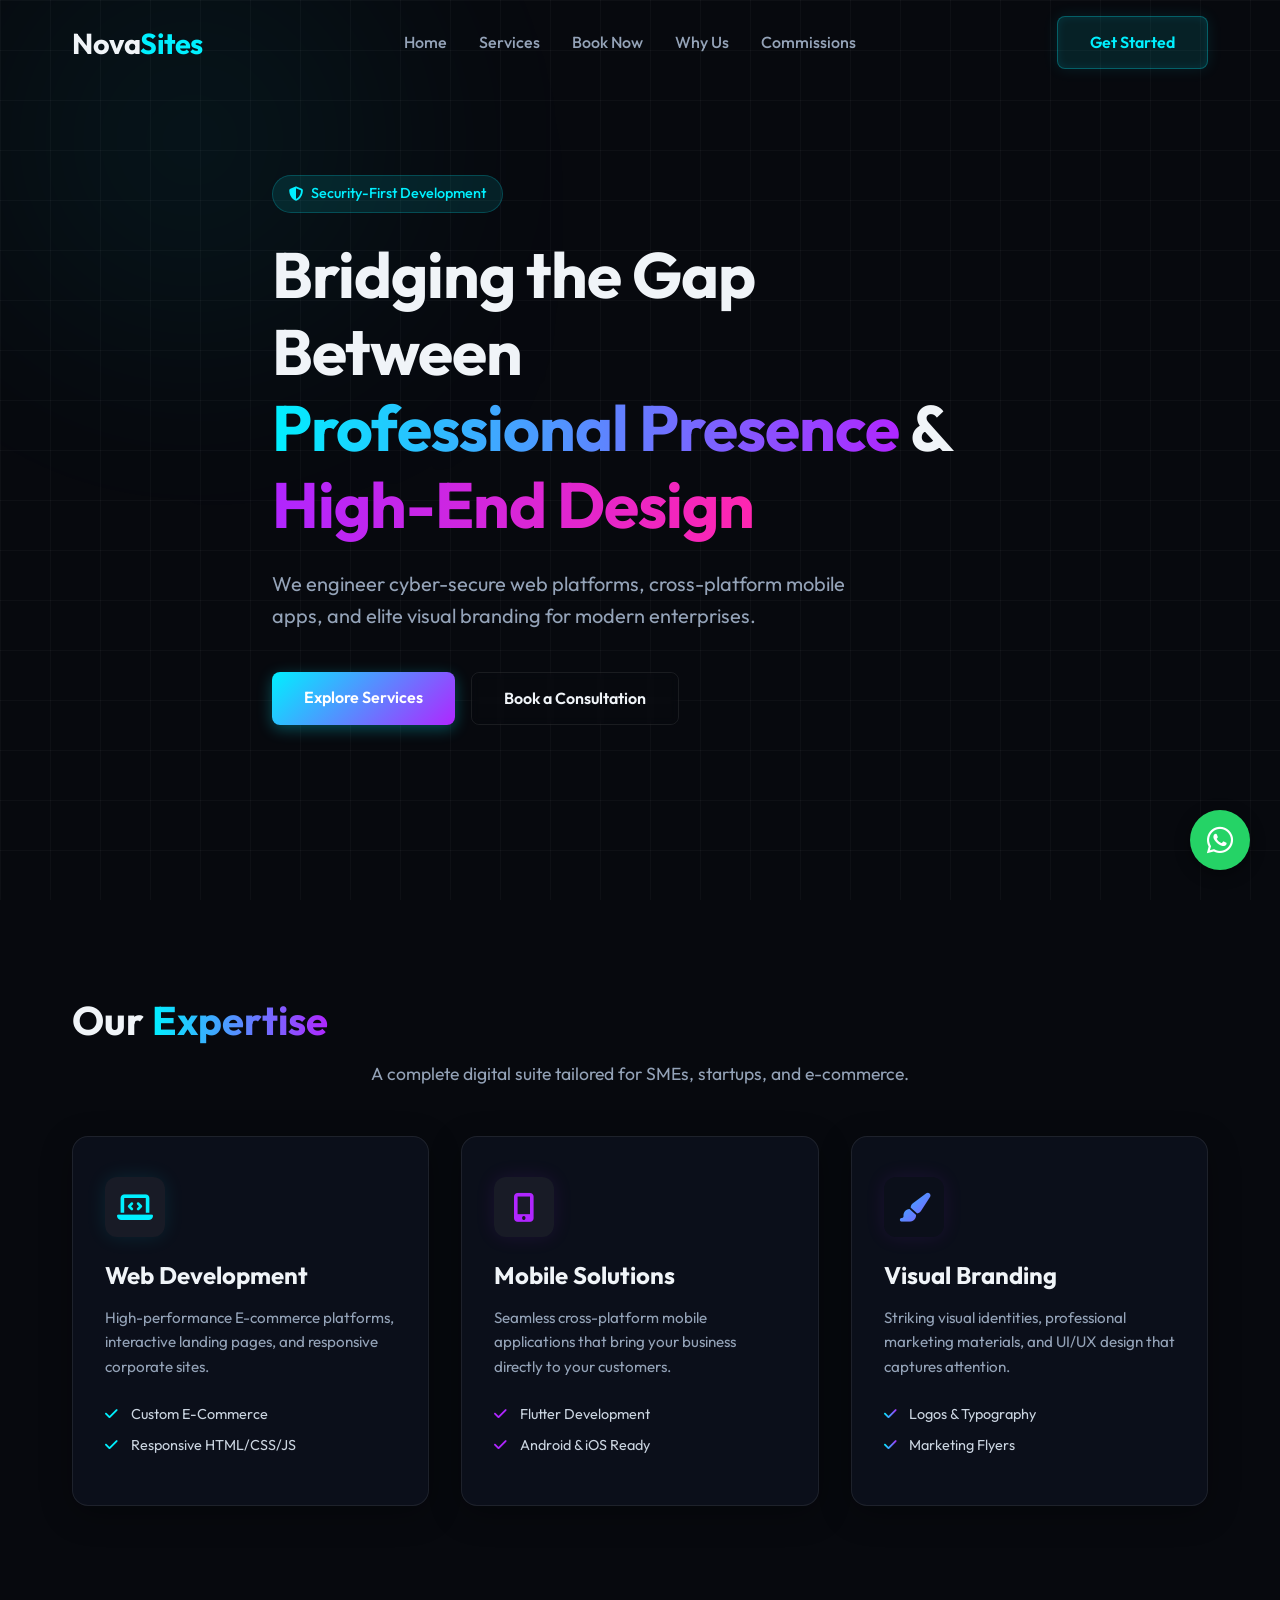
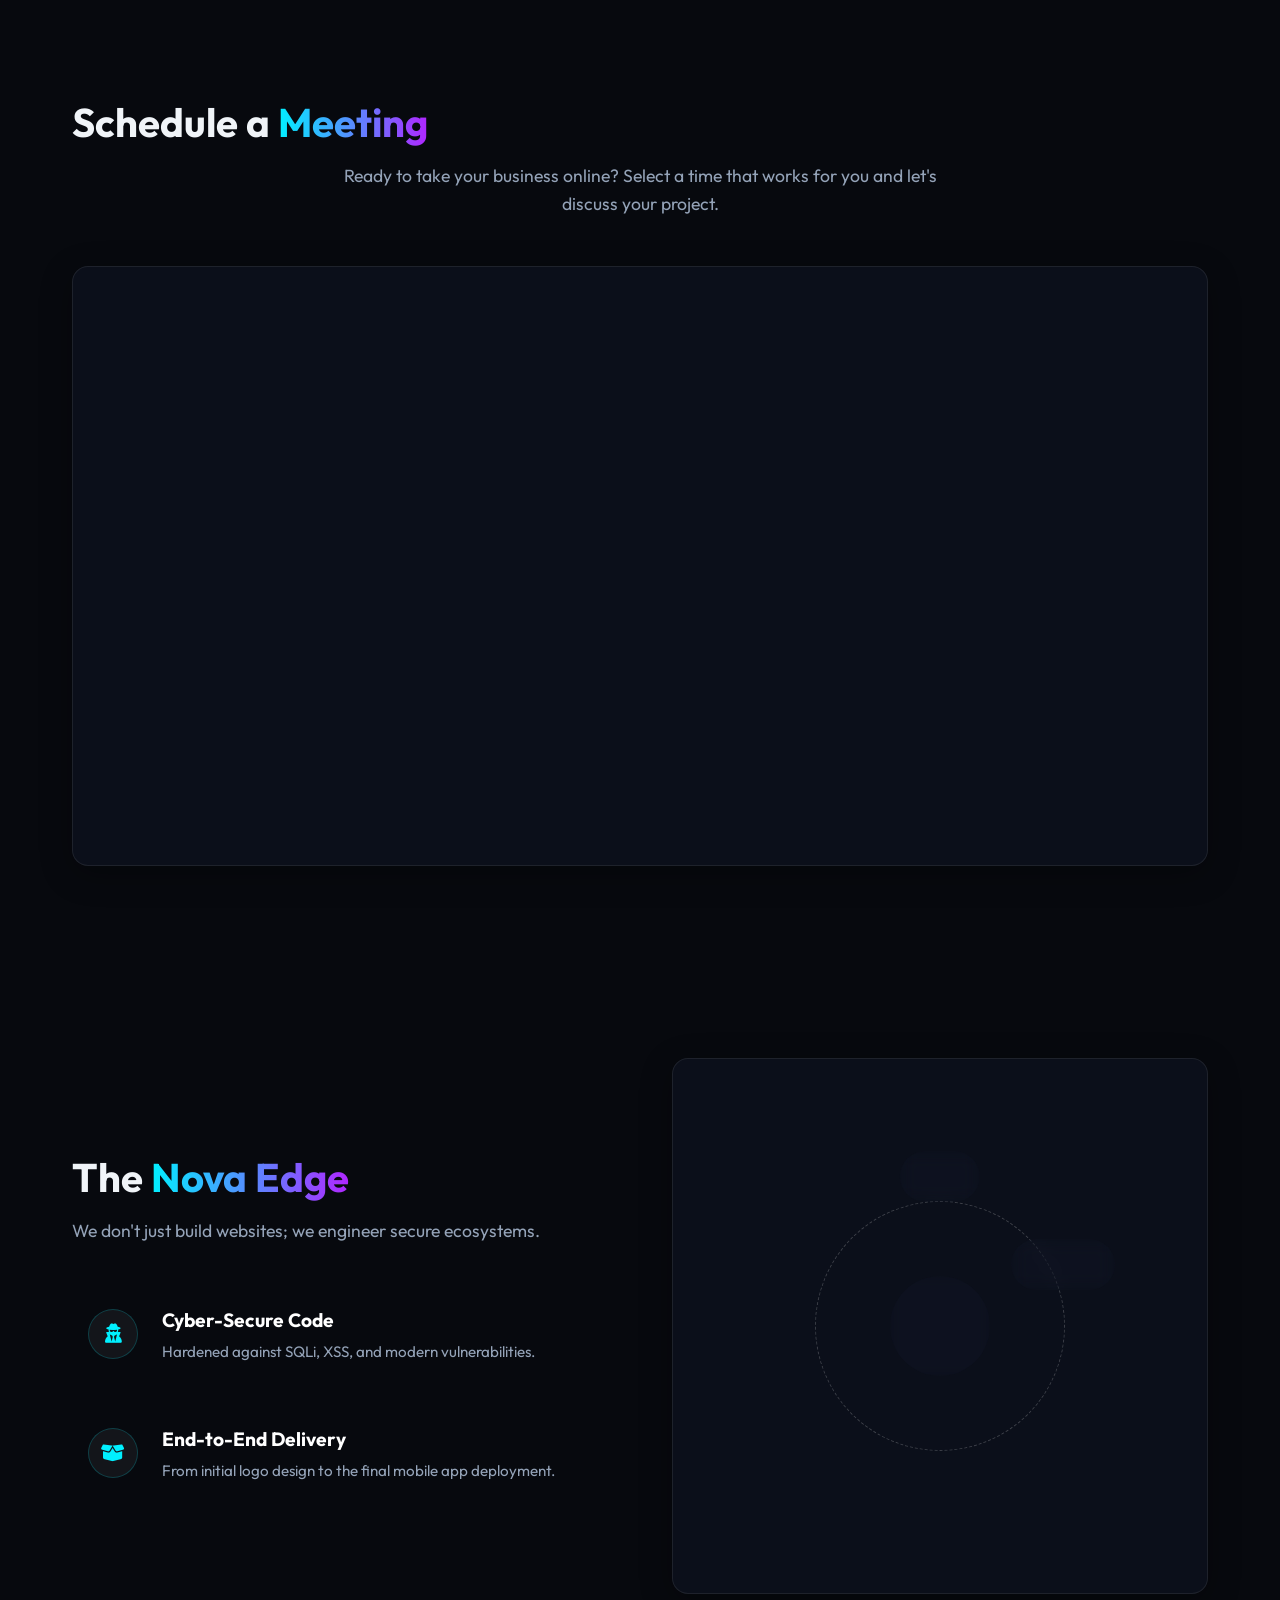
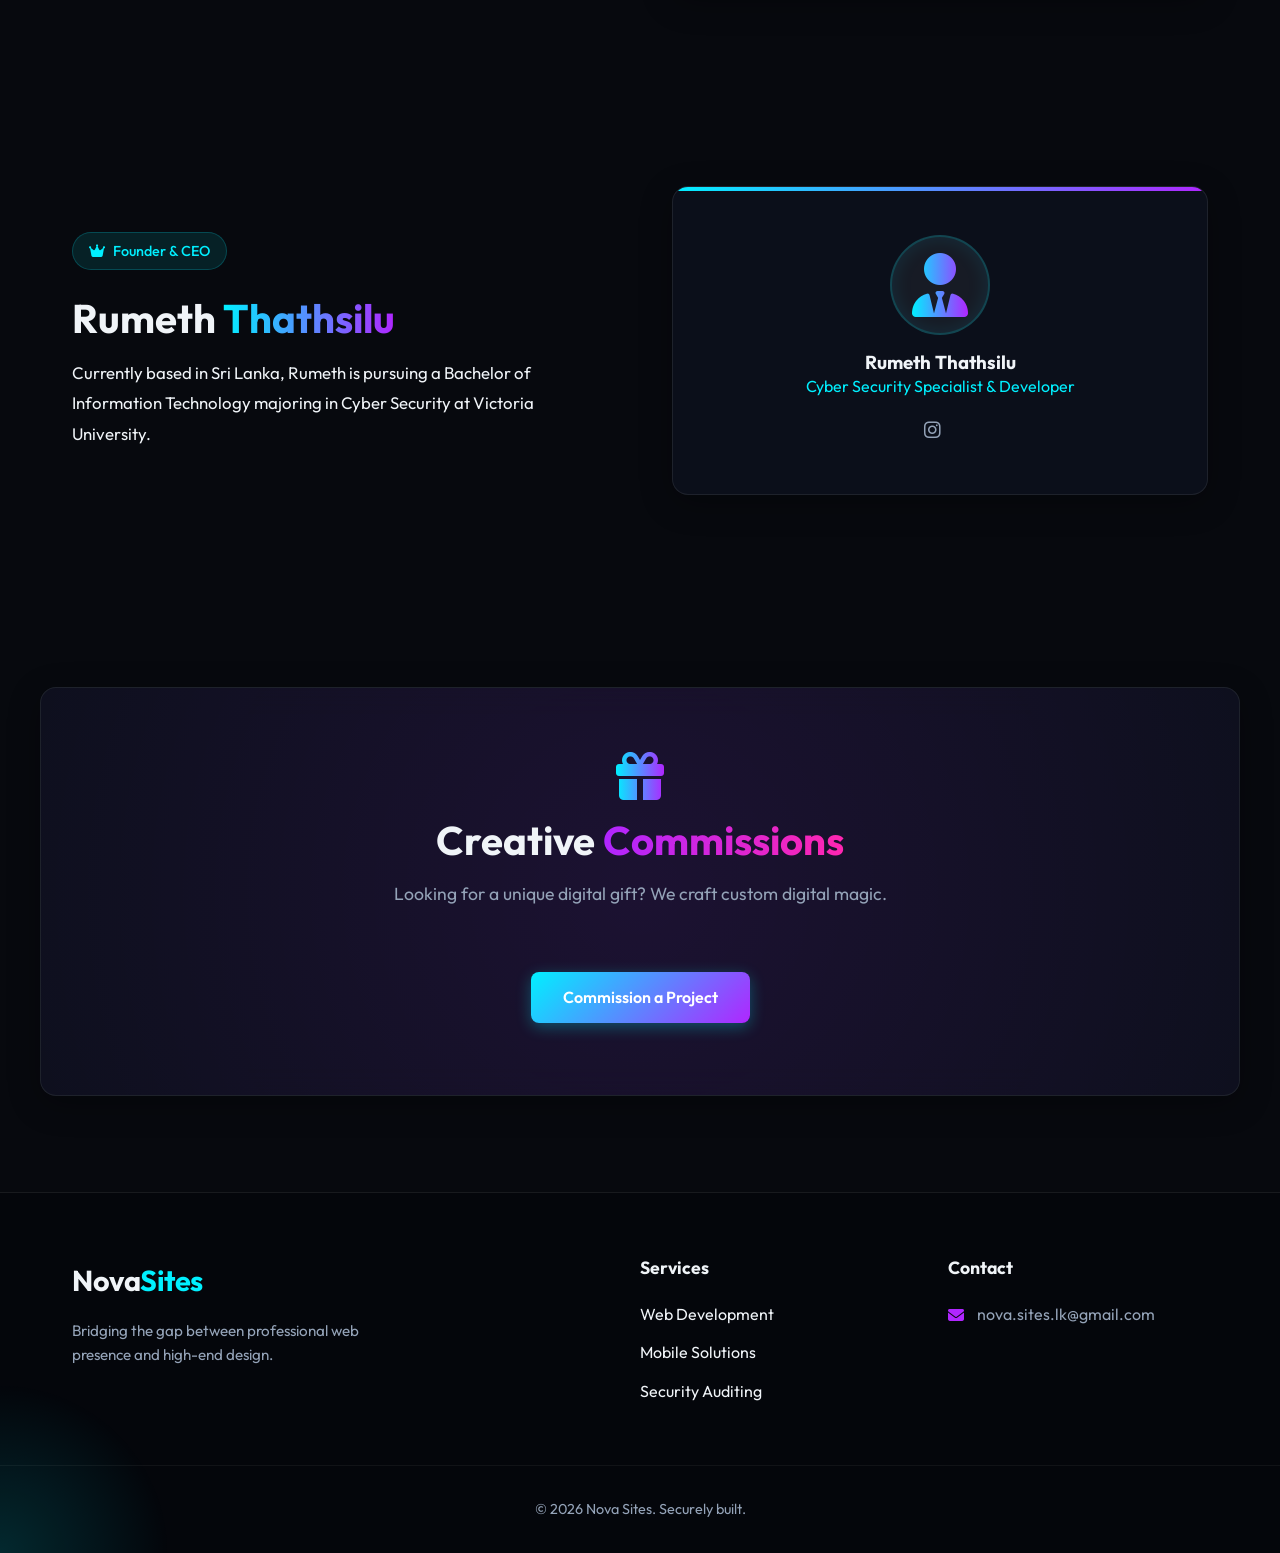
<file: index.html>
<!DOCTYPE html>
<html lang="en">

<head>
    <meta charset="UTF-8">
    <meta name="viewport" content="width=device-width, initial-scale=1.0">
    <title>Nova Sites | Cyber-Secure Web & App Development</title>
    <meta name="description"
        content="Nova Sites: Professional e-commerce, corporate web development, mobile solutions, and visual branding with a security-first approach.">
    <link rel="preconnect" href="https://fonts.googleapis.com">
    <link rel="preconnect" href="https://fonts.gstatic.com" crossorigin>
    <link href="https://fonts.googleapis.com/css2?family=Outfit:wght@300;400;500;700&display=swap" rel="stylesheet">
    <link rel="stylesheet" href="https://cdnjs.cloudflare.com/ajax/libs/font-awesome/6.4.0/css/all.min.css">
    <link rel="stylesheet" href="styles.css">
</head>

<body>
    <div class="background-glow"></div>
    <div class="background-grid"></div>

    <header class="glass-nav sticky">
        <div class="nav-container">
            <a href="#" class="brand-logo">
                <span class="nova">Nova</span><span class="sites">Sites</span>
            </a>
            <nav class="desktop-menu">
                <a href="#home">Home</a>
                <a href="#services">Services</a>
                <a href="#booking">Book Now</a>
                <a href="#why-us">Why Us</a>
                <a href="#commissions">Commissions</a>
            </nav>
            <a href="#booking" class="btn btn-glow">Get Started</a>
            <button class="mobile-menu-btn" aria-label="Toggle Menu">
                <i class="fas fa-bars"></i>
            </button>
        </div>
        <nav class="mobile-menu glass-panel">
            <a href="#home" class="mobile-link">Home</a>
            <a href="#services" class="mobile-link">Services</a>
            <a href="#booking" class="mobile-link">Book Now</a>
            <a href="#why-us" class="mobile-link">Why Us</a>
            <a href="#commissions" class="mobile-link">Commissions</a>
            <a href="#booking" class="btn btn-glow w-full text-center">Get Started</a>
        </nav>
    </header>

    <main>
        <section id="home" class="hero section-padding">
            <div class="container hero-content">
                <div class="hero-badge reveal-up">
                    <i class="fas fa-shield-alt"></i> Security-First Development
                </div>
                <h1 class="hero-title reveal-up delay-1">
                    Bridging the Gap Between <br>
                    <span class="text-gradient">Professional Presence</span> & <br>
                    <span class="text-gradient-alt">High-End Design</span>
                </h1>
                <p class="hero-subtitle reveal-up delay-2">
                    We engineer cyber-secure web platforms, cross-platform mobile apps, and elite visual branding for
                    modern enterprises.
                </p>
                <div class="hero-actions reveal-up delay-3">
                    <a href="#services" class="btn btn-primary">Explore Services</a>
                    <a href="#booking" class="btn btn-outline">Book a Consultation</a>
                </div>
            </div>
        </section>

        <section id="services" class="services section-padding relative">
            <div class="container">
                <div class="section-header reveal-up">
                    <h2 class="section-title">Our <span class="text-gradient">Expertise</span></h2>
                    <p class="section-desc">A complete digital suite tailored for SMEs, startups, and e-commerce.</p>
                </div>

                <div class="services-grid">
                    <div class="service-card glass-panel reveal-up">
                        <div class="service-icon icon-cyan">
                            <i class="fas fa-laptop-code"></i>
                        </div>
                        <h3>Web Development</h3>
                        <p>High-performance E-commerce platforms, interactive landing pages, and responsive corporate sites.</p>
                        <ul class="feature-list">
                            <li><i class="fas fa-check text-cyan"></i> Custom E-Commerce</li>
                            <li><i class="fas fa-check text-cyan"></i> Responsive HTML/CSS/JS</li>
                        </ul>
                    </div>

                    <div class="service-card glass-panel reveal-up delay-1">
                        <div class="service-icon icon-purple">
                            <i class="fas fa-mobile-alt"></i>
                        </div>
                        <h3>Mobile Solutions</h3>
                        <p>Seamless cross-platform mobile applications that bring your business directly to your customers.</p>
                        <ul class="feature-list">
                            <li><i class="fas fa-check text-purple"></i> Flutter Development</li>
                            <li><i class="fas fa-check text-purple"></i> Android & iOS Ready</li>
                        </ul>
                    </div>

                    <div class="service-card glass-panel reveal-up delay-2">
                        <div class="service-icon icon-gradient">
                            <i class="fas fa-paint-brush"></i>
                        </div>
                        <h3>Visual Branding</h3>
                        <p>Striking visual identities, professional marketing materials, and UI/UX design that captures attention.</p>
                        <ul class="feature-list">
                            <li><i class="fas fa-check text-gradient"></i> Logos & Typography</li>
                            <li><i class="fas fa-check text-gradient"></i> Marketing Flyers</li>
                        </ul>
                    </div>
                </div>
            </div>
        </section>

        <section id="booking" class="section-padding relative">
            <div class="container">
                <div class="section-header reveal-up">
                    <h2 class="section-title">Schedule a <span class="text-gradient">Meeting</span></h2>
                    <p class="section-desc">Ready to take your business online? Select a time that works for you and let's discuss your project.</p>
                </div>

                <div class="glass-panel reveal-up" style="padding: 1.5rem; min-height: 600px; overflow: hidden;">
                    <div id="sbw_jv6jc3"></div>
                    
                    <script src="//widget.simplybook.me/v2/widget/widget.js" type="text/javascript"></script>
                    <script type="text/javascript">
                        var widget = new SimplybookWidget({
                            "widget_type": "iframe",
                            "url": "https:\/\/novasites.simplybook.me",
                            "theme": "default",
                            "theme_settings": {
                                "timeline_hide_unavailable": "1",
                                "hide_past_days": "0",
                                "timeline_show_end_time": "0",
                                "timeline_modern_display": "as_slots",
                                "sb_base_color": "#00f0ff",
                                "display_item_mode": "block",
                                "booking_nav_bg_color": "#b026ff",
                                "body_bg_color": "#ffffff",
                                "dark_font_color": "#121212", /* මෙතන අපි කළු පාට දැම්මා (Fixed the blurry font issue) */
                                "light_font_color": "#ffffff",
                                "btn_color_1": "#215268",
                                "sb_company_label_color": "#ffffff",
                                "hide_img_mode": "1",
                                "show_sidebar": "1",
                                "sb_busy": "#c7b3b3",
                                "sb_available": "#d6ebff"
                            },
                            "timeline": "modern",
                            "datepicker": "top_calendar",
                            "is_rtl": false,
                            "app_config": {
                                "clear_session": 0,
                                "allow_switch_to_ada": 0,
                                "predefined": []
                            }
                        });
                    </script>
                </div>
            </div>
        </section>

        <section id="why-us" class="why-us section-padding relative z-index-1">
            <div class="container">
                <div class="split-layout">
                    <div class="split-content reveal-left">
                        <h2 class="section-title">The <span class="text-gradient">Nova Edge</span></h2>
                        <p class="section-desc text-left">We don't just build websites; we engineer secure ecosystems.</p>

                        <div class="usp-list">
                            <div class="usp-item">
                                <div class="usp-icon"><i class="fas fa-user-secret"></i></div>
                                <div class="usp-text">
                                    <h4>Cyber-Secure Code</h4>
                                    <p>Hardened against SQLi, XSS, and modern vulnerabilities.</p>
                                </div>
                            </div>
                            <div class="usp-item">
                                <div class="usp-icon"><i class="fas fa-box-open"></i></div>
                                <div class="usp-text">
                                    <h4>End-to-End Delivery</h4>
                                    <p>From initial logo design to the final mobile app deployment.</p>
                                </div>
                            </div>
                        </div>
                    </div>

                    <div class="split-visual reveal-right">
                        <div class="tech-stack-visual glass-panel">
                            <div class="tech-circle"></div>
                            <div class="tech-items">
                                <div class="tech-item"><i class="fab fa-js"></i><span>JS</span></div>
                                <div class="tech-item"><i class="fa-solid fa-mobile-screen-button"></i><span>Flutter</span></div>
                            </div>
                            <div class="security-badge">
                                <i class="fas fa-lock"></i> Secured
                            </div>
                        </div>
                    </div>
                </div>
            </div>
        </section>

        <section id="founder" class="founder section-padding relative z-index-1">
            <div class="container">
                <div class="split-layout">
                    <div class="split-content reveal-left">
                        <div class="hero-badge mb-4">
                            <i class="fas fa-crown"></i> Founder & CEO
                        </div>
                        <h2 class="section-title">Rumeth <span class="text-gradient">Thathsilu</span></h2>
                        <div class="founder-bio">
                            <p class="text-secondary">Currently based in Sri Lanka, Rumeth is pursuing a Bachelor of Information Technology majoring in Cyber Security at Victoria University.</p>
                        </div>
                    </div>

                    <div class="split-visual reveal-right">
                        <div class="founder-card glass-panel text-center" style="padding: 3rem 2rem;">
                            <div class="founder-avatar mx-auto mb-4">
                                <i class="fas fa-user-tie fa-4x text-gradient"></i>
                            </div>
                            <h3>Rumeth Thathsilu</h3>
                            <p class="text-cyan mb-4">Cyber Security Specialist & Developer</p>
                            <div class="social-links justify-center">
                                <a href="https://instagram.com/ft_ruma" target="_blank"><i class="fab fa-instagram"></i></a>
                            </div>
                        </div>
                    </div>
                </div>
            </div>
        </section>

        <section id="commissions" class="commissions section-padding">
            <div class="container form-container glass-panel reveal-up">
                <div class="commissions-content text-center">
                    <div class="gift-icon text-gradient"><i class="fas fa-gift fa-3x mb-4"></i></div>
                    <h2 class="section-title">Creative <span class="text-gradient-alt">Commissions</span></h2>
                    <p class="section-desc mx-auto">Looking for a unique digital gift? We craft custom digital magic.</p>
                    <a href="#booking" class="btn btn-primary mt-4">Commission a Project</a>
                </div>
            </div>
        </section>
    </main>

    <footer id="contact" class="site-footer">
        <div class="container footer-grid">
            <div class="footer-brand">
                <a href="#" class="brand-logo mb-4 inline-block">
                    <span class="nova">Nova</span><span class="sites">Sites</span>
                </a>
                <p class="footer-desc">Bridging the gap between professional web presence and high-end design.</p>
            </div>
            <div class="footer-links">
                <h4>Services</h4>
                <ul>
                    <li>Web Development</li>
                    <li>Mobile Solutions</li>
                    <li>Security Auditing</li>
                </ul>
            </div>
            <div class="footer-contact">
                <h4>Contact</h4>
                <ul>
                    <li><i class="fas fa-envelope"></i> nova.sites.lk@gmail.com</li>
                </ul>
            </div>
        </div>
        <div class="footer-bottom text-center">
            <p>&copy; <span id="year"></span> Nova Sites. Securely built.</p>
        </div>
    </footer>

    <div class="floating-socials">
        <a href="https://wa.me/94788224405" target="_blank" class="social-btn whatsapp-btn">
            <i class="fab fa-whatsapp"></i>
        </a>
    </div>

    <script src="script.js"></script>
</body>
</html>
</file>
<file: styles.css>
:root {
    /* Color Palette */
    --bg-dark: #07090e;
    --bg-card: rgba(15, 20, 35, 0.6);
    --border-glass: rgba(255, 255, 255, 0.08);
    --text-primary: #f0f4f8;
    --text-secondary: #94a3b8;
    
    --accent-cyan: #00f0ff;
    --accent-cyan-glow: rgba(0, 240, 255, 0.5);
    
    --accent-purple: #b026ff;
    --accent-purple-glow: rgba(176, 38, 255, 0.5);
    
    --gradient-primary: linear-gradient(135deg, var(--accent-cyan), var(--accent-purple));
    
    /* Typography */
    --font-main: 'Outfit', sans-serif;
    
    /* Spacing & Layout */
    --container-width: 1200px;
    --transition-fast: 0.3s ease;
    --transition-slow: 0.6s cubic-bezier(0.22, 1, 0.36, 1);
}

* { margin: 0; padding: 0; box-sizing: border-box; }
html { scroll-behavior: smooth; }
body {
    font-family: var(--font-main);
    background-color: var(--bg-dark);
    color: var(--text-primary);
    line-height: 1.6;
    overflow-x: hidden;
}

/* Custom Cursor Glow */
.cursor-glow {
    width: 400px;
    height: 400px;
    background: radial-gradient(circle, rgba(0, 240, 255, 0.15), transparent 60%);
    border-radius: 50%;
    position: fixed;
    pointer-events: none;
    z-index: 9999;
    transform: translate(-50%, -50%);
    transition: width 0.3s, height 0.3s, background 0.3s;
}

/* Progress Bar */
.scroll-progress {
    position: fixed;
    top: 0; left: 0;
    height: 3px;
    background: var(--gradient-primary);
    width: 0%;
    z-index: 9999;
}

/* Background Effects */
@keyframes pulseGlow {
    0% { opacity: 0.15; transform: scale(1); }
    50% { opacity: 0.25; transform: scale(1.1); }
    100% { opacity: 0.15; transform: scale(1); }
}

.background-glow {
    position: fixed;
    top: -20%; left: -10%;
    width: 50vw; height: 50vw;
    background: radial-gradient(circle, var(--accent-cyan-glow) 0%, transparent 70%);
    opacity: 0.15;
    filter: blur(100px);
    z-index: -1;
    pointer-events: none;
    animation: pulseGlow 10s ease-in-out infinite alternate;
}

.background-glow::after {
    content: '';
    position: absolute;
    top: 50%; right: -80%;
    width: 60vw; height: 60vw;
    background: radial-gradient(circle, var(--accent-purple-glow) 0%, transparent 70%);
    opacity: 0.1;
    filter: blur(120px);
    animation: pulseGlow 12s ease-in-out infinite alternate-reverse;
}

@keyframes gridMove {
    0% { transform: translateY(0); }
    100% { transform: translateY(50px); }
}

.background-grid {
    position: fixed;
    top: -50px; left: 0;
    width: 100vw; height: calc(100vh + 50px);
    background-image: 
        linear-gradient(rgba(255,255,255,0.03) 1px, transparent 1px),
        linear-gradient(90deg, rgba(255,255,255,0.03) 1px, transparent 1px);
    background-size: 50px 50px;
    z-index: -2;
    pointer-events: none;
    animation: gridMove 20s linear infinite;
}

/* Typography Utility */
@keyframes textShine { to { background-position: 200% center; } }
.text-gradient {
    background: linear-gradient(to right, var(--accent-cyan), var(--accent-purple), var(--accent-cyan));
    background-size: 200% auto;
    -webkit-background-clip: text; -webkit-text-fill-color: transparent;
    background-clip: text;
    animation: textShine 4s linear infinite;
}
.text-gradient-alt {
    background: linear-gradient(to right, var(--accent-purple), #ff26b0, var(--accent-purple));
    background-size: 200% auto;
    -webkit-background-clip: text; -webkit-text-fill-color: transparent;
    background-clip: text;
    animation: textShine 4s linear infinite reverse;
}
.text-cyan { color: var(--accent-cyan); }
.text-purple { color: var(--accent-purple); }

/* Layout Utilities */
.container { max-width: var(--container-width); margin: 0 auto; padding: 0 2rem; }
.section-padding { padding: 6rem 0; }
.relative { position: relative; }
.z-index-1 { z-index: 1; }
.text-center { text-align: center; }
.mb-4 { margin-bottom: 1rem; }
.mt-4 { margin-top: 1rem; }
.mx-auto { margin-left: auto; margin-right: auto; }
.w-full { width: 100%; }
.inline-block { display: inline-block; }

/* Glassmorphism */
.glass-panel {
    background: var(--bg-card);
    backdrop-filter: blur(16px); -webkit-backdrop-filter: blur(16px);
    border: 1px solid var(--border-glass);
    border-radius: 16px;
    box-shadow: 0 8px 32px rgba(0, 0, 0, 0.3);
}

/* Headings */
h1, h2, h3, h4 { line-height: 1.2; font-weight: 700; }
.section-title { font-size: 2.5rem; margin-bottom: 1rem; }
.section-desc { font-size: 1.1rem; color: var(--text-secondary); max-width: 600px; margin: 0 auto 3rem; text-align: center; }
.text-left { text-align: left; margin-left: 0; }

/* Buttons */
.btn {
    display: inline-block; padding: 0.8rem 2rem; border-radius: 8px; font-weight: 600;
    text-decoration: none; transition: all 0.4s cubic-bezier(0.25, 0.8, 0.25, 1);
    cursor: pointer; border: none; font-family: inherit; font-size: 1rem; position: relative; overflow: hidden;
}
.btn::after {
    content: ''; position: absolute; top: -50%; left: -50%; width: 200%; height: 200%;
    background: rgba(255,255,255,0.1); transform: rotate(45deg) translate(-100%, -100%); transition: transform 0.6s ease;
}
.btn:hover::after { transform: rotate(45deg) translate(200%, 200%); }
.btn-primary { background: var(--gradient-primary); color: #fff; box-shadow: 0 4px 15px rgba(0, 240, 255, 0.3); }
.btn-primary:hover { box-shadow: 0 8px 30px rgba(0, 240, 255, 0.5); transform: translateY(-3px) scale(1.02); }
.btn-outline { background: transparent; color: var(--text-primary); border: 1px solid var(--border-glass); backdrop-filter: blur(5px); }
.btn-outline:hover { border-color: var(--accent-cyan); color: var(--accent-cyan); transform: translateY(-3px); box-shadow: 0 5px 15px rgba(0, 240, 255, 0.1); }
.btn-glow { background: rgba(0, 240, 255, 0.1); color: var(--accent-cyan); border: 1px solid rgba(0, 240, 255, 0.3); box-shadow: inset 0 0 10px rgba(0, 240, 255, 0.1), 0 0 15px rgba(0, 240, 255, 0.1); }
.btn-glow:hover { background: rgba(0, 240, 255, 0.2); box-shadow: inset 0 0 15px rgba(0, 240, 255, 0.2), 0 0 25px rgba(0, 240, 255, 0.4); transform: translateY(-2px); }

/* Navigation */
.glass-nav { position: fixed; top: 0; left: 0; width: 100%; z-index: 1000; transition: var(--transition-fast); padding: 1rem 0; }
.glass-nav.scrolled { background: rgba(11, 15, 25, 0.85); backdrop-filter: blur(12px); border-bottom: 1px solid var(--border-glass); padding: 0.8rem 0; }
.nav-container { display: flex; justify-content: space-between; align-items: center; max-width: var(--container-width); margin: 0 auto; padding: 0 2rem; }
.brand-logo { font-size: 1.8rem; font-weight: 700; text-decoration: none; letter-spacing: -0.5px; transition: transform 0.3s ease; display: inline-block; }
.brand-logo:hover { transform: scale(1.05); }
.brand-logo .nova { color: var(--text-primary); }
.brand-logo .sites { color: var(--accent-cyan); }
.desktop-menu { display: flex; gap: 2rem; }
.desktop-menu a { color: var(--text-secondary); text-decoration: none; font-weight: 500; transition: var(--transition-fast); position: relative; padding: 5px 0; }
.desktop-menu a:hover { color: var(--accent-cyan); }
.desktop-menu a::after { content: ''; position: absolute; bottom: -2px; left: 0; width: 0; height: 2px; background: var(--gradient-primary); transition: width 0.3s ease; }
.desktop-menu a:hover::after { width: 100%; }
.mobile-menu-btn { display: none; background: none; border: none; color: var(--text-primary); font-size: 1.5rem; cursor: pointer; transition: transform 0.3s ease; }
.mobile-menu-btn:hover { transform: scale(1.1); }
.mobile-menu { display: none; position: absolute; top: 100%; left: 1rem; right: 1rem; padding: 1.5rem; flex-direction: column; gap: 1rem; border-radius: 12px; transform-origin: top; animation: slideDown 0.3s ease-out forwards; }
@keyframes slideDown { from { opacity: 0; transform: scaleY(0); } to { opacity: 1; transform: scaleY(1); } }
.mobile-menu.active { display: flex; }
.mobile-link { color: var(--text-primary); text-decoration: none; font-size: 1.1rem; padding: 0.5rem 0; border-bottom: 1px solid var(--border-glass); transition: padding-left 0.3s ease, color 0.3s ease; }
.mobile-link:hover { color: var(--accent-cyan); padding-left: 10px; }

/* Hero Section */
.hero { min-height: 100vh; display: flex; align-items: center; padding-top: 6rem; }
.hero-content { max-width: 800px; }
.hero-badge { display: inline-flex; align-items: center; gap: 0.5rem; background: rgba(0, 240, 255, 0.1); color: var(--accent-cyan); padding: 0.4rem 1rem; border-radius: 50px; border: 1px solid rgba(0, 240, 255, 0.2); font-size: 0.9rem; margin-bottom: 1.5rem; font-weight: 500; animation: badgePulse 2s infinite, float 4s ease-in-out infinite; }
@keyframes badgePulse { 0% { box-shadow: 0 0 0 0 rgba(0, 240, 255, 0.4); } 70% { box-shadow: 0 0 0 10px rgba(0, 240, 255, 0); } 100% { box-shadow: 0 0 0 0 rgba(0, 240, 255, 0); } }
.hero-title { font-size: 4rem; margin-bottom: 1.5rem; letter-spacing: -1px; }
.hero-subtitle { font-size: 1.25rem; color: var(--text-secondary); margin-bottom: 2.5rem; max-width: 600px; }
.hero-actions { display: flex; gap: 1rem; }

/* General Float Animation */
@keyframes float { 0% { transform: translateY(0px); } 50% { transform: translateY(-10px); } 100% { transform: translateY(0px); } }

/* Services Grid */
.services-grid { display: grid; grid-template-columns: repeat(auto-fit, minmax(300px, 1fr)); gap: 2rem; perspective: 1000px; }
.service-card { padding: 2.5rem 2rem; transition: transform 0.2s cubic-bezier(0.25, 0.46, 0.45, 0.94), box-shadow 0.2s; position: relative; overflow: hidden; transform-style: preserve-3d; }
.service-card::before { content: ''; position: absolute; top: 0; left: 0; width: 100%; height: 4px; background: transparent; transition: background 0.4s ease; }
.service-card:hover { box-shadow: 0 15px 40px rgba(0,0,0,0.5); }
.service-card:hover::before { background: var(--gradient-primary); }
.service-icon { width: 60px; height: 60px; border-radius: 12px; display: flex; align-items: center; justify-content: center; font-size: 1.8rem; margin-bottom: 1.5rem; background: rgba(255,255,255,0.05); transition: transform 0.4s ease, box-shadow 0.4s ease; }
.service-card:hover .service-icon { transform: scale(1.1) translateY(-5px) translateZ(10px); }
.icon-cyan { color: var(--accent-cyan); box-shadow: 0 0 20px rgba(0,240,255,0.1); }
.icon-purple { color: var(--accent-purple); box-shadow: 0 0 20px rgba(176,38,255,0.1); }
.icon-gradient { background: var(--gradient-primary); -webkit-background-clip: text; -webkit-text-fill-color: transparent; box-shadow: 0 0 20px rgba(176,38,255,0.1); }
.service-card h3 { font-size: 1.5rem; margin-bottom: 1rem; transition: color 0.3s; transform: translateZ(5px); }
.service-card:hover h3 { color: var(--accent-cyan); }
.service-card p { color: var(--text-secondary); margin-bottom: 1.5rem; font-size: 0.95rem; transform: translateZ(2px); }
.feature-list { list-style: none; }
.feature-list li { display: flex; align-items: center; gap: 0.8rem; margin-bottom: 0.5rem; font-size: 0.9rem; color: #cbd5e1; transition: transform 0.3s; }
.service-card:hover .feature-list li { transform: translateX(5px) translateZ(5px); }
.service-card:hover .feature-list li:nth-child(2) { transition-delay: 0.05s; }
.service-card:hover .feature-list li:nth-child(3) { transition-delay: 0.1s; }

/* Why Us Section */
.split-layout { display: grid; grid-template-columns: 1fr 1fr; gap: 4rem; align-items: center; }
.usp-list { margin-top: 2rem; display: flex; flex-direction: column; gap: 2rem; }
.usp-item { display: flex; gap: 1.5rem; transition: transform 0.3s ease; padding: 1rem; border-radius: 12px; }
.usp-item:hover { background: rgba(255,255,255,0.02); transform: translateX(10px); }
.usp-icon { width: 50px; height: 50px; flex-shrink: 0; border-radius: 50%; background: rgba(255,255,255,0.05); display: flex; align-items: center; justify-content: center; color: var(--accent-cyan); font-size: 1.2rem; border: 1px solid rgba(0,240,255,0.2); transition: transform 0.4s ease, box-shadow 0.4s ease; }
.usp-item:hover .usp-icon { transform: rotate(15deg) scale(1.1); box-shadow: 0 0 20px rgba(0,240,255,0.3); }
.usp-text h4 { font-size: 1.2rem; margin-bottom: 0.5rem; color: #fff; }
.usp-text p { color: var(--text-secondary); font-size: 0.95rem; }

/* Tech Stack Visual */
.tech-stack-visual { position: relative; padding: 3rem; aspect-ratio: 1; display: flex; align-items: center; justify-content: center; transform-style: preserve-3d; }
.tech-circle { position: absolute; width: 250px; height: 250px; border-radius: 50%; border: 1px dashed rgba(255,255,255,0.2); animation: rotate 20s linear infinite; }
.tech-stack-visual:hover .tech-circle { border-color: rgba(0, 240, 255, 0.4); animation-duration: 10s; }
@keyframes rotate { 0% { transform: rotate(0deg); } 100% { transform: rotate(360deg); } }
.tech-items { position: relative; width: 100%; height: 100%; }
.tech-item { position: absolute; background: var(--bg-card); border: 1px solid var(--border-glass); padding: 0.8rem 1.2rem; border-radius: 50px; display: flex; align-items: center; gap: 0.5rem; font-weight: 500; font-size: 0.9rem; box-shadow: 0 4px 15px rgba(0,0,0,0.5); backdrop-filter: blur(8px); transition: transform 0.4s cubic-bezier(0.175, 0.885, 0.32, 1.275), border-color 0.3s; animation: float 5s ease-in-out infinite; }
.tech-item:hover { transform: scale(1.15) !important; z-index: 10; border-color: var(--accent-cyan); box-shadow: 0 10px 25px rgba(0,240,255,0.2); }
.tech-item i { font-size: 1.2rem; }
.tech-item:nth-child(1) { top: 10%; left: 50%; transform: translateX(-50%); color: #777bb4; animation-delay: 0s; }
.tech-item:nth-child(2) { top: 30%; right: 10%; color: #f7df1e; animation-delay: 0.5s; }
.tech-item:nth-child(3) { bottom: 30%; right: 10%; color: #3776ab; animation-delay: 1.0s; }
.tech-item:nth-child(4) { bottom: 10%; left: 50%; transform: translateX(-50%); color: #7f52ff; animation-delay: 1.5s; }
.tech-item:nth-child(5) { bottom: 30%; left: 10%; color: #02569b; animation-delay: 2.0s; }
.tech-item:nth-child(6) { top: 30%; left: 10%; color: #1572b6; animation-delay: 2.5s; }
/* Founder Section */
.founder {
    z-index: 1;
}
.founder-bio p {
    font-size: 1.05rem;
    line-height: 1.8;
}
.founder-card {
    position: relative;
    overflow: hidden;
    transition: transform 0.4s cubic-bezier(0.175, 0.885, 0.32, 1.275), box-shadow 0.3s;
}
.founder-card:hover {
    transform: translateY(-10px) scale(1.02);
    box-shadow: 0 15px 40px rgba(0, 0, 0, 0.5), 0 0 20px rgba(0, 240, 255, 0.1);
}
.founder-card::before {
    content: '';
    position: absolute;
    top: 0;
    left: 0;
    width: 100%;
    height: 4px;
    background: var(--gradient-primary);
}
.founder-avatar {
    width: 100px;
    height: 100px;
    background: rgba(255, 255, 255, 0.05);
    border-radius: 50%;
    display: flex;
    align-items: center;
    justify-content: center;
    border: 2px solid rgba(0, 240, 255, 0.2);
    box-shadow: inset 0 0 20px rgba(0, 240, 255, 0.1);
    transition: transform 0.4s ease, box-shadow 0.4s ease;
}
.founder-card:hover .founder-avatar {
    transform: scale(1.1);
    box-shadow: inset 0 0 20px rgba(0, 240, 255, 0.3), 0 0 30px rgba(0, 240, 255, 0.2);
}
.justify-center {
    display: flex;
    justify-content: center;
}

.security-badge { position: absolute; top: 50%; left: 50%; transform: translate(-50%, -50%); background: rgba(0, 240, 255, 0.15); border: 1px solid var(--accent-cyan); color: var(--accent-cyan); padding: 1rem; border-radius: 50%; width: 100px; height: 100px; display: flex; flex-direction: column; align-items: center; justify-content: center; font-size: 0.8rem; font-weight: 600; box-shadow: 0 0 30px rgba(0,240,255,0.2); animation: badgePulse 3s infinite; backdrop-filter: blur(5px); }
.security-badge i { font-size: 2rem; margin-bottom: 0.2rem; }

/* Commissions */
.form-container { padding: 4rem; position: relative; overflow: hidden; transition: transform 0.3s; }
.form-container:hover { transform: translateY(-5px); box-shadow: 0 20px 40px rgba(0,0,0,0.4); }
.form-container::before { content: ''; position: absolute; top: -50%; left: -50%; width: 200%; height: 200%; background: radial-gradient(circle, rgba(176,38,255,0.1) 0%, transparent 60%); z-index: -1; animation: rotate 30s linear infinite; }
.gift-icon { animation: float 4s ease-in-out infinite; display: inline-block; }

/* Footer */
.site-footer { background: rgba(5, 7, 12, 0.95); border-top: 1px solid var(--border-glass); padding: 4rem 0 2rem; position: relative; overflow: hidden; }
.footer-grid { display: grid; grid-template-columns: 2fr 1fr 1fr; gap: 3rem; margin-bottom: 3rem; position: relative; z-index: 1; }
.footer-desc { color: var(--text-secondary); max-width: 300px; font-size: 0.95rem; }
.social-links a { color: var(--text-secondary); font-size: 1.2rem; margin-right: 1rem; transition: all 0.3s ease; display: inline-block; }
.social-links a:hover { color: var(--accent-cyan); transform: translateY(-3px) scale(1.1); }
.footer-links h4, .footer-contact h4 { margin-bottom: 1.5rem; font-size: 1.1rem; }
.footer-links ul { list-style: none; }
.footer-links li { margin-bottom: 0.8rem; }
.footer-links a { color: var(--text-secondary); text-decoration: none; transition: all 0.3s; display: inline-block;}
.footer-links a:hover { color: var(--accent-cyan); transform: translateX(5px); }
.footer-contact li { color: var(--text-secondary); margin-bottom: 0.8rem; display: flex; align-items: center; gap: 0.8rem; transition: color 0.3s; }
.footer-contact li:hover { color: var(--text-primary); }
.footer-contact li:hover i { transform: scale(1.2); }
.footer-contact i { color: var(--accent-purple); transition: transform 0.3s; }
.footer-bottom { border-top: 1px solid rgba(255,255,255,0.05); padding-top: 2rem; color: var(--text-secondary); font-size: 0.9rem; position: relative; z-index: 1;}

/* Reveal Animations */
.reveal-up { opacity: 0; transform: translateY(50px); transition: opacity 0.8s cubic-bezier(0.5, 0, 0, 1), transform 0.8s cubic-bezier(0.5, 0, 0, 1); }
.reveal-left { opacity: 0; transform: translateX(-60px); transition: opacity 0.8s cubic-bezier(0.5, 0, 0, 1), transform 0.8s cubic-bezier(0.5, 0, 0, 1); }
.reveal-right { opacity: 0; transform: translateX(60px); transition: opacity 0.8s cubic-bezier(0.5, 0, 0, 1), transform 0.8s cubic-bezier(0.5, 0, 0, 1); }
.visible { opacity: 1; transform: translate(0) scale(1); }
.delay-1 { transition-delay: 0.15s; }
.delay-2 { transition-delay: 0.3s; }
.delay-3 { transition-delay: 0.45s; }

/* Responsive */
@media (max-width: 991px) {
    .hero-title { font-size: 3rem; }
    .split-layout { grid-template-columns: 1fr; }
    .split-visual { order: -1; margin-bottom: 2rem; }
    .footer-grid { grid-template-columns: 1fr 1fr; }
    .cursor-glow { display: none !important; }
}

@media (max-width: 768px) {
    .desktop-menu, .nav-container > .btn { display: none; }
    .mobile-menu-btn { display: block; }
    .hero-title { font-size: 2.5rem; }
    .section-padding { padding: 4rem 0; }
    .form-container { padding: 2rem; }
    .footer-grid { grid-template-columns: 1fr; }
    .tech-stack-visual { transform: scale(0.8); padding: 1rem; }
    .tech-stack-visual:hover { transform: scale(0.8); }
}

/* Floating Social Buttons */
.floating-socials {
    position: fixed;
    bottom: 30px;
    right: 30px;
    display: flex;
    flex-direction: column;
    gap: 15px;
    z-index: 1000;
}

.social-btn {
    width: 60px;
    height: 60px;
    border-radius: 50%;
    display: flex;
    justify-content: center;
    align-items: center;
    font-size: 30px;
    color: white;
    text-decoration: none;
    box-shadow: 0 4px 15px rgba(0, 0, 0, 0.4);
    transition: transform 0.3s cubic-bezier(0.175, 0.885, 0.32, 1.275), box-shadow 0.3s ease;
    animation: float 4s ease-in-out infinite;
}

.social-btn:hover {
    transform: scale(1.15) translateY(-5px);
    color: white;
}

/* Individual Brand Colors & Effects */
.whatsapp-btn {
    background-color: #25D366;
    animation-delay: 0s;
}
.whatsapp-btn:hover { box-shadow: 0 8px 25px rgba(37, 211, 102, 0.6); }

.instagram-btn {
    background: radial-gradient(circle at 30% 107%, #fdf497 0%, #fdf497 5%, #fd5949 45%,#d6249f 60%,#285AEB 90%);
    animation-delay: 0.2s;
}
.instagram-btn:hover { box-shadow: 0 8px 25px rgba(214, 36, 159, 0.5); }

.facebook-btn {
    background-color: #1877F2;
    animation-delay: 0.4s;
    font-size: 26px; /* slightly smaller icon adjustments for FB */
}
.facebook-btn:hover { box-shadow: 0 8px 25px rgba(24, 119, 242, 0.6); }

@media (max-width: 768px) {
    .floating-socials {
        bottom: 20px;
        right: 20px;
        gap: 10px;
    }
    .social-btn {
        width: 50px;
        height: 50px;
        font-size: 24px;
    }
    .facebook-btn {
        font-size: 20px;
    }
}
/* Custom Booking Widget Styling */
#sbw_jv6jc3 {
    width: 100%;
}

#sbw_jv6jc3 iframe {
    border-radius: 12px;
    border: none !important;
    width: 100% !important;
}

/* Ensure glass panel height adjusts on mobile */
@media (max-width: 768px) {
    #booking .glass-panel {
        min-height: 700px;
        padding: 1rem;
    }
}
</file>
